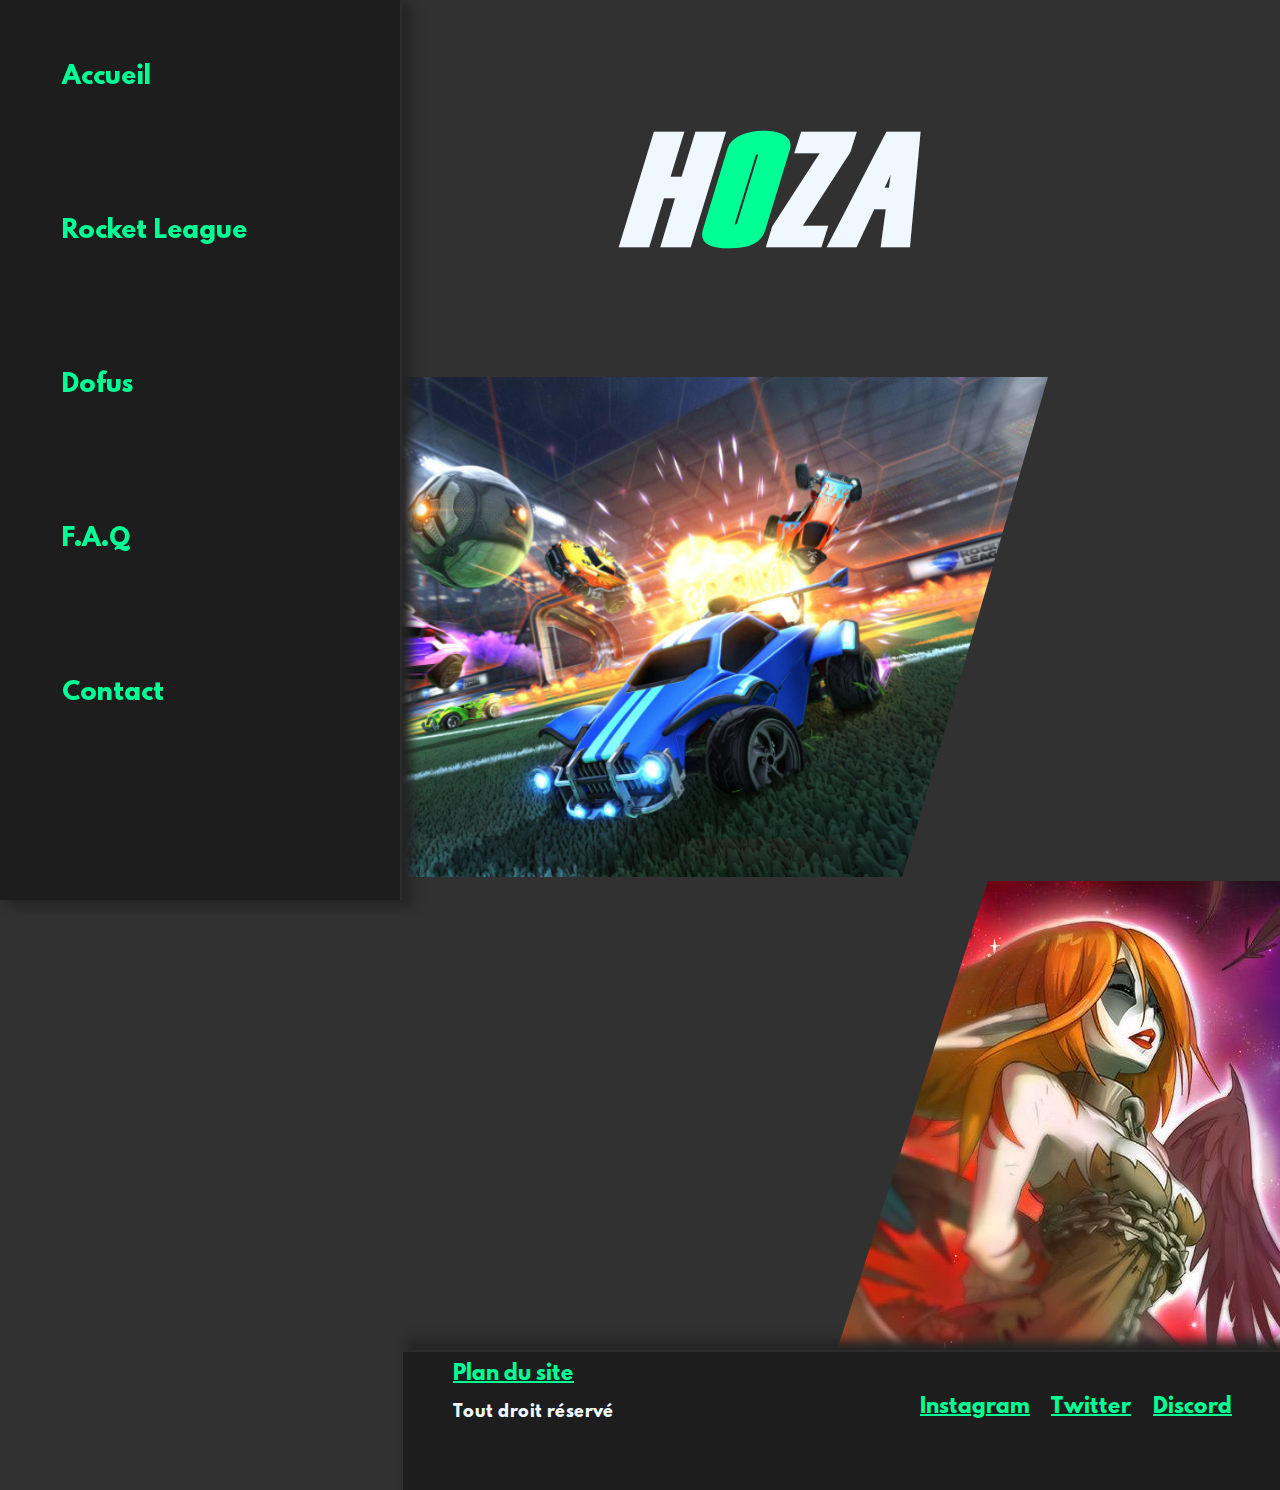
<file: index.html>
<!DOCTYPE html>
<html lang="fr">
<head>

    <link rel="stylesheet" href="site.css">
    <meta charset="UTF-8">
    <meta http-equiv="X-UA-Compatible" content="IE=edge">
    <meta name="viewport" content="width=device-width, initial-scale=1.0">
    <title>Accueil</title>
</head>

<body>

    <div class="grille">
        <div class="gauche">

            <ul>
                <li><a href="index.html"  class="menu" id="accueil">Accueil</a></li>
                <li><a href="rl.html"  class="menu" id="rl">Rocket League</a></li>
                <li><a href="dofus.html"  class="menu" id="dofus">Dofus </a></li>
                <li><a href="faq.html"  class="menu" id="faq">F.A.Q</a></li>
                <li><a href="contact.html"  class="menu" id="contact">Contact </a></li>



                <script src="https://cdn.lordicon.com/xdjxvujz.js"></script>
                <lord-icon class="jshome"
                    src="https://cdn.lordicon.com/igpbsrza.json"
                    trigger="loop"
                    delay="1000"
                    colors="primary:#f0f8ff"
                    style="width:30px;height:30px">
                </lord-icon>






                <script src="https://cdn.lordicon.com/xdjxvujz.js"></script>
                <lord-icon class="jsgame"
                    src="https://cdn.lordicon.com/ktxpktdd.json"
                    trigger="loop"
                    delay="1000"
                    colors="primary:#f0f8ff,secondary:#00ff95"
                    style="width:40px;height:40px">
                </lord-icon>





                <script src="https://cdn.lordicon.com/xdjxvujz.js"></script>
                <lord-icon class="jsgame2"
                    src="https://cdn.lordicon.com/ktxpktdd.json"
                    trigger="loop"
                    delay="1000"
                    colors="primary:#f0f8ff,secondary:#00ff95"
                    style="width:40px;height:40px">
                </lord-icon>




                <script src="https://cdn.lordicon.com/xdjxvujz.js"></script>
                <lord-icon class="jsint"
                    src="https://cdn.lordicon.com/njjuilvq.json"
                    trigger="loop"
                    delay="1000"
                    colors="primary:#f0f8ff"
                    style="width:30px;height:30px">
                </lord-icon>





                <script src="https://cdn.lordicon.com/xdjxvujz.js"></script>
                <lord-icon class="jscall"
                    src="https://cdn.lordicon.com/cnyeuzxc.json"
                    trigger="loop"
                    delay="1000"
                    colors="primary:#f0f8ff"
                    style="width:30px;height:30px">
                </lord-icon>













            </ul>


        </div>

        <div class="mid">
            <h1 class="hoza">H<span id="o">o</span>za</h1>
            
            <div>
                <a href="https://www.rocketleague.com/fr/" target="_blank">
                    <img  src="./media/rl.PNG" alt="Rocket League" class="rlimg">
                </a>
            </div>

            <div>
                <a href="https://www.dofus.com/fr/mmorpg/communaute/annuaires/pages-persos/457414900212-hizaka" target="_blank">
                    <img src="./media/dofus.jpg" alt="Dofus" class="dofimg">
                </a>



            </div>


        </div>

    </div>



    <footer>
        <a  class= "plan_text" href="plan.html">Plan du site</a>
        <p class="droits">Tout droit réservé</p>
        <p class="date">Juin 2022</p>
        <a  class= "discord" href="https://discord.com">Discord</a>
        <a  class= "twitter" href="https://twitter.com">Twitter</a>
        <a  class= "instagram" href="https://www.instagram.com">Instagram</a>
        
        
    </footer>

    
</body>
</html>
</file>
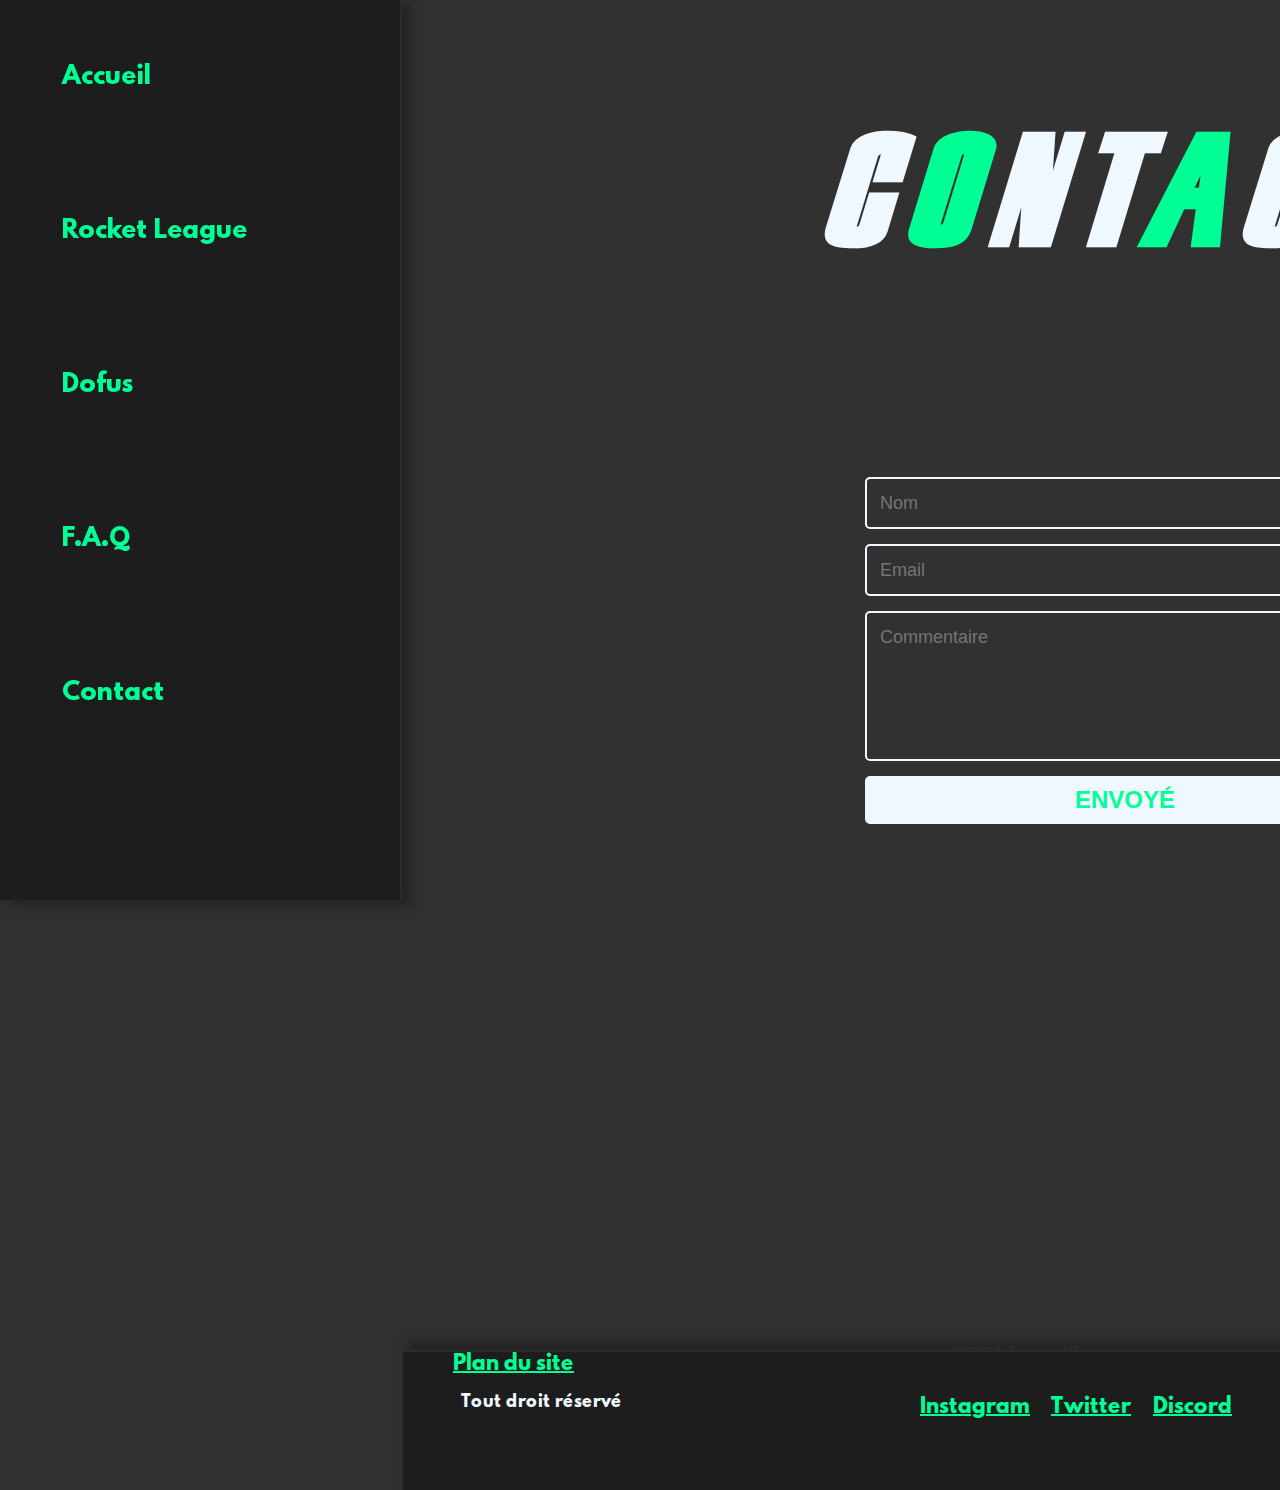
<file: contact.html>
<!DOCTYPE html>
<html lang="fr">
<head>

    <link rel="stylesheet" href="contact.css">
    <meta charset="UTF-8">
    <meta http-equiv="X-UA-Compatible" content="IE=edge">
    <meta name="viewport" content="width=device-width, initial-scale=1.0">
    <title>Contact</title>
</head>

<body>

    <div class="grille">
        <div class="gauche">

            <ul>
                <li><a href="index.html"  class="menu" id="accueil">Accueil</a></li>
                <li><a href="rl.html"  class="menu" id="rl">Rocket League</a></li>
                <li><a href="dofus.html"  class="menu" id="dofus">Dofus </a></li>
                <li><a href="faq.html"  class="menu" id="faq">F.A.Q</a></li>
                <li><a href="contact.html"  class="menu" id="contact">Contact </a></li>



                <script src="https://cdn.lordicon.com/xdjxvujz.js"></script>
                <lord-icon class="jshome"
                    src="https://cdn.lordicon.com/igpbsrza.json"
                    trigger="loop"
                    delay="1000"
                    colors="primary:#f0f8ff"
                    style="width:30px;height:30px">
                </lord-icon>






                <script src="https://cdn.lordicon.com/xdjxvujz.js"></script>
                <lord-icon class="jsgame"
                    src="https://cdn.lordicon.com/ktxpktdd.json"
                    trigger="loop"
                    delay="1000"
                    colors="primary:#f0f8ff,secondary:#00ff95"
                    style="width:40px;height:40px">
                </lord-icon>





                <script src="https://cdn.lordicon.com/xdjxvujz.js"></script>
                <lord-icon class="jsgame2"
                    src="https://cdn.lordicon.com/ktxpktdd.json"
                    trigger="loop"
                    delay="1000"
                    colors="primary:#f0f8ff,secondary:#00ff95"
                    style="width:40px;height:40px">
                </lord-icon>




                <script src="https://cdn.lordicon.com/xdjxvujz.js"></script>
                <lord-icon class="jsint"
                    src="https://cdn.lordicon.com/njjuilvq.json"
                    trigger="loop"
                    delay="1000"
                    colors="primary:#f0f8ff"
                    style="width:30px;height:30px">
                </lord-icon>





                <script src="https://cdn.lordicon.com/xdjxvujz.js"></script>
                <lord-icon class="jscall"
                    src="https://cdn.lordicon.com/cnyeuzxc.json"
                    trigger="loop"
                    delay="1000"
                    colors="primary:#f0f8ff"
                    style="width:30px;height:30px">
                </lord-icon>













            </ul>


        </div>

        <div class="midrl">

            <h1>C<span>O</span>NT<span>A</span>CT</h1>

            <form>      
                <input name="name" type="text" class="feedback-input" placeholder="Nom" />   
                <input name="email" type="text" class="feedback-input" placeholder="Email" />
                <textarea name="text" class="feedback-input" placeholder="Commentaire"></textarea>
                <input type="submit" value="ENVOYÉ"/>
              </form>
              <div class="map">
                <iframe src="https://www.google.com/maps/embed?pb=!1m18!1m12!1m3!1d18565.199624412864!2d11.175509900678554!3d54.433813345688826!2m3!1f0!2f0!3f0!3m2!1i1024!2i768!4f13.1!3m3!1m2!1s0x47ad7b4819b06e09%3A0xa248966482b2910!2sBurg%20auf%20Fehmarn%2C%2023769%20Fehmarn%2C%20Allemagne!5e0!3m2!1sfr!2sca!4v1653917946104!5m2!1sfr!2sca" width="650" height="350" style="border:0;"
               allowfullscreen="" loading="lazy" referrerpolicy="no-referrer-when-downgrade"></iframe>
                <p class="rue">23769 Fehmarn, Allemagne</p>
            </div>
        </div>

    </div>

    <footer>
        <a  class= "plan_text" href="plan.html">Plan du site</a>
        <p class="droits">Tout droit réservé</p>
        <p class="date">Juin 2022</p>
        <a  class= "discord" href="https://discord.com">Discord</a>
        <a  class= "twitter" href="https://twitter.com">Twitter</a>
        <a  class= "instagram" href="https://www.instagram.com">Instagram</a>
        
        
    </footer>


</body>
</html>
</file>
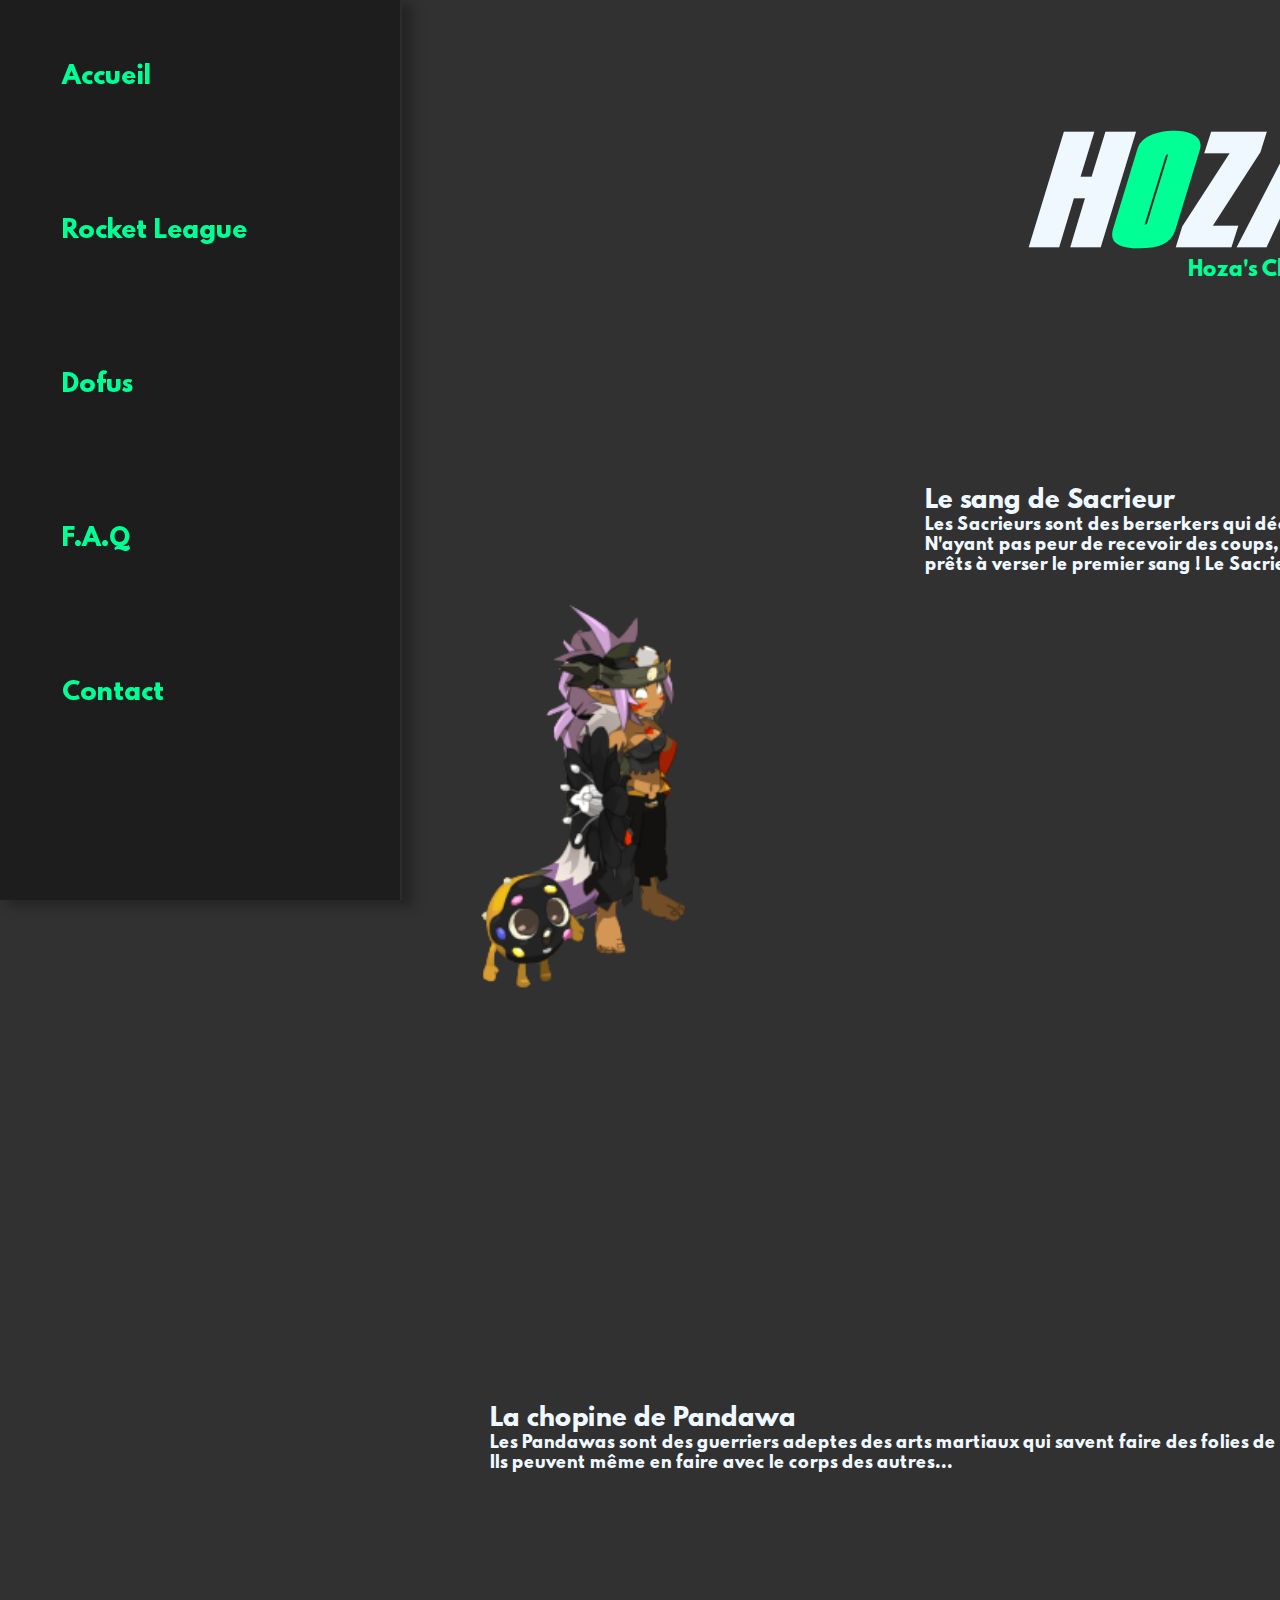
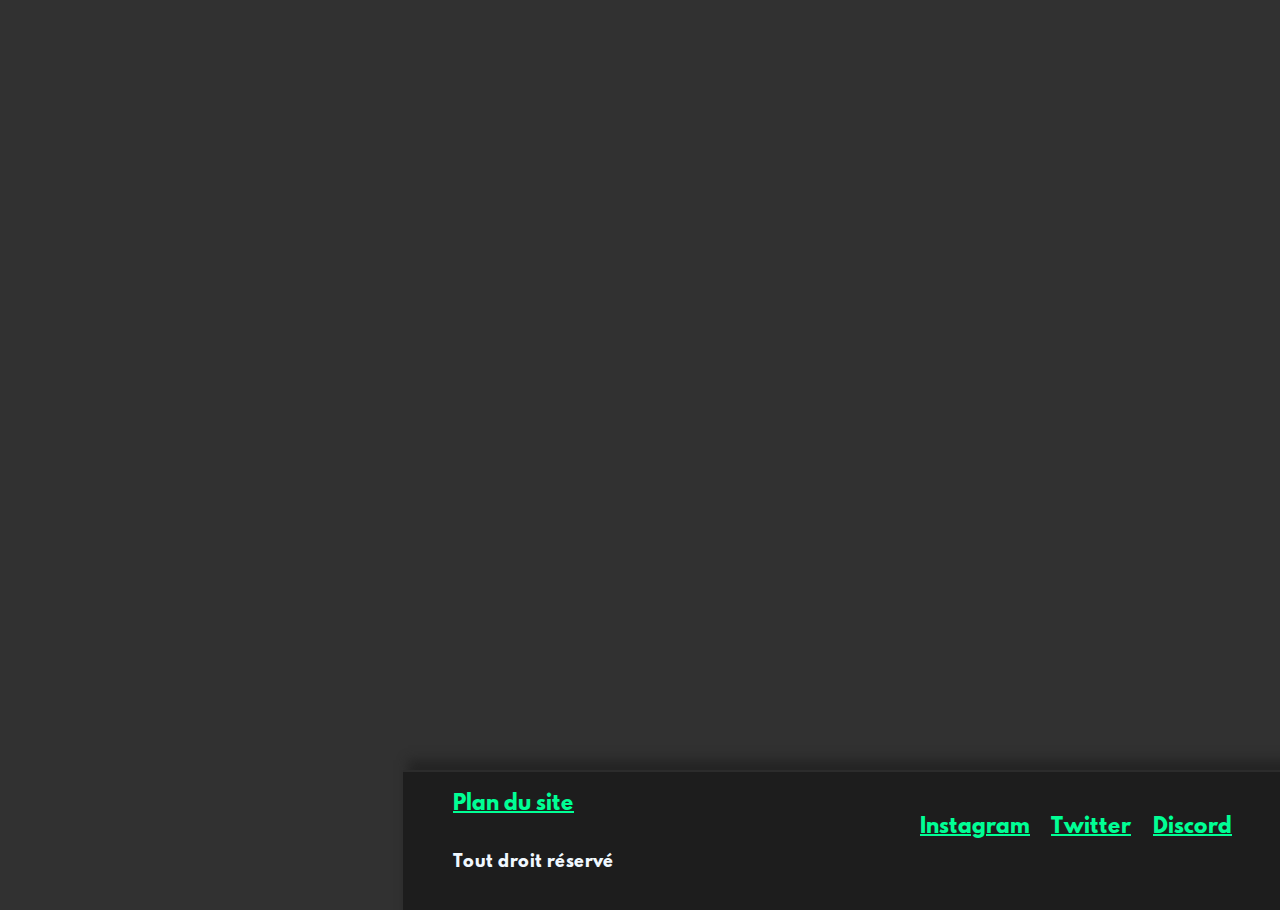
<file: dofus.html>
<!DOCTYPE html>
<html lang="fr">
<head>

    <link rel="stylesheet" href="dof.css">
    <meta charset="UTF-8">
    <meta http-equiv="X-UA-Compatible" content="IE=edge">
    <meta name="viewport" content="width=device-width, initial-scale=1.0">
    <title>Dofus</title>
</head>

<body>

    <div class="grille">
        <div class="gauche">

            <ul>
                <li><a href="index.html"  class="menu" id="accueil">Accueil</a></li>
                <li><a href="rl.html"  class="menu" id="rl">Rocket League</a></li>
                <li><a href="dofus.html"  class="menu" id="dofus">Dofus </a></li>
                <li><a href="faq.html"  class="menu" id="faq">F.A.Q</a></li>
                <li><a href="contact.html"  class="menu" id="contact">Contact </a></li>



                <script src="https://cdn.lordicon.com/xdjxvujz.js"></script>
                <lord-icon class="jshome"
                    src="https://cdn.lordicon.com/igpbsrza.json"
                    trigger="loop"
                    delay="1000"
                    colors="primary:#f0f8ff"
                    style="width:30px;height:30px">
                </lord-icon>






                <script src="https://cdn.lordicon.com/xdjxvujz.js"></script>
                <lord-icon class="jsgame"
                    src="https://cdn.lordicon.com/ktxpktdd.json"
                    trigger="loop"
                    delay="1000"
                    colors="primary:#f0f8ff,secondary:#00ff95"
                    style="width:40px;height:40px">
                </lord-icon>





                <script src="https://cdn.lordicon.com/xdjxvujz.js"></script>
                <lord-icon class="jsgame2"
                    src="https://cdn.lordicon.com/ktxpktdd.json"
                    trigger="loop"
                    delay="1000"
                    colors="primary:#f0f8ff,secondary:#00ff95"
                    style="width:40px;height:40px">
                </lord-icon>




                <script src="https://cdn.lordicon.com/xdjxvujz.js"></script>
                <lord-icon class="jsint"
                    src="https://cdn.lordicon.com/njjuilvq.json"
                    trigger="loop"
                    delay="1000"
                    colors="primary:#f0f8ff"
                    style="width:30px;height:30px">
                </lord-icon>





                <script src="https://cdn.lordicon.com/xdjxvujz.js"></script>
                <lord-icon class="jscall"
                    src="https://cdn.lordicon.com/cnyeuzxc.json"
                    trigger="loop"
                    delay="1000"
                    colors="primary:#f0f8ff"
                    style="width:30px;height:30px">
                </lord-icon>













            </ul>


        </div>

        <div class="midrl">
            <div><h1 class="hoza_dofus">H<span id="o">o</span>za</h1>
            <p class="st_hoza">Hoza's Classes</p></div>


            <div class="block_sacri">
                <img class="sacri" src="./media/sacri.png" alt="Sacrieur Dofus">
                <h2 class="titre_sacri">Le sang de Sacrieur</h2>
                <pre class="para_sacri">
Les Sacrieurs sont des berserkers qui décuplent leurs forces dès qu'ils sont frappés ! 
N'ayant pas peur de recevoir des coups, ni de s'exposer aux blessures, ils seront souvent en première ligne,
prêts à verser le premier sang ! Le Sacrieur est vraiment le compagnon idéal pour vos longues soirées guerrières...</pre>
<iframe class="vod_sacri" width="800" height="500" src="https://www.youtube.com/embed/D4MS1VNDyz4" title="YouTube video player" frameborder="0" 
allow="accelerometer; autoplay; clipboard-write; encrypted-media; gyroscope; picture-in-picture" allowfullscreen></iframe>
            </div>




            <div class="block_panda">
                <img class="panda" src="./media/Panda.png" alt="Pandawa Dofus">
                <h2 clas="titre_panda" id="titrepanda">La chopine de Pandawa</h2>
                <pre class="para_panda">
Les Pandawas sont des guerriers adeptes des arts martiaux qui savent faire des folies de leur corps ! 
Ils peuvent même en faire avec le corps des autres...</pre>
<iframe class="vod_panda" width="800" height="500" src="https://www.youtube.com/embed/hhVoMRdF3qg" title="YouTube video player" frameborder="0" 
allow="accelerometer; autoplay; clipboard-write; encrypted-media; gyroscope; picture-in-picture" allowfullscreen></iframe>
            </div>


        </div>

    </div>







    <footer>
        <a  class= "plan_text" href="plan.html">Plan du site</a>
        <p class="droits">Tout droit réservé</p>
        <p class="date">Juin 2022</p>
        <a  class= "discord" href="https://discord.com">Discord</a>
        <a  class= "twitter" href="https://twitter.com">Twitter</a>
        <a  class= "instagram" href="https://www.instagram.com">Instagram</a>
        
        
    </footer>


</body>
</html>
</file>
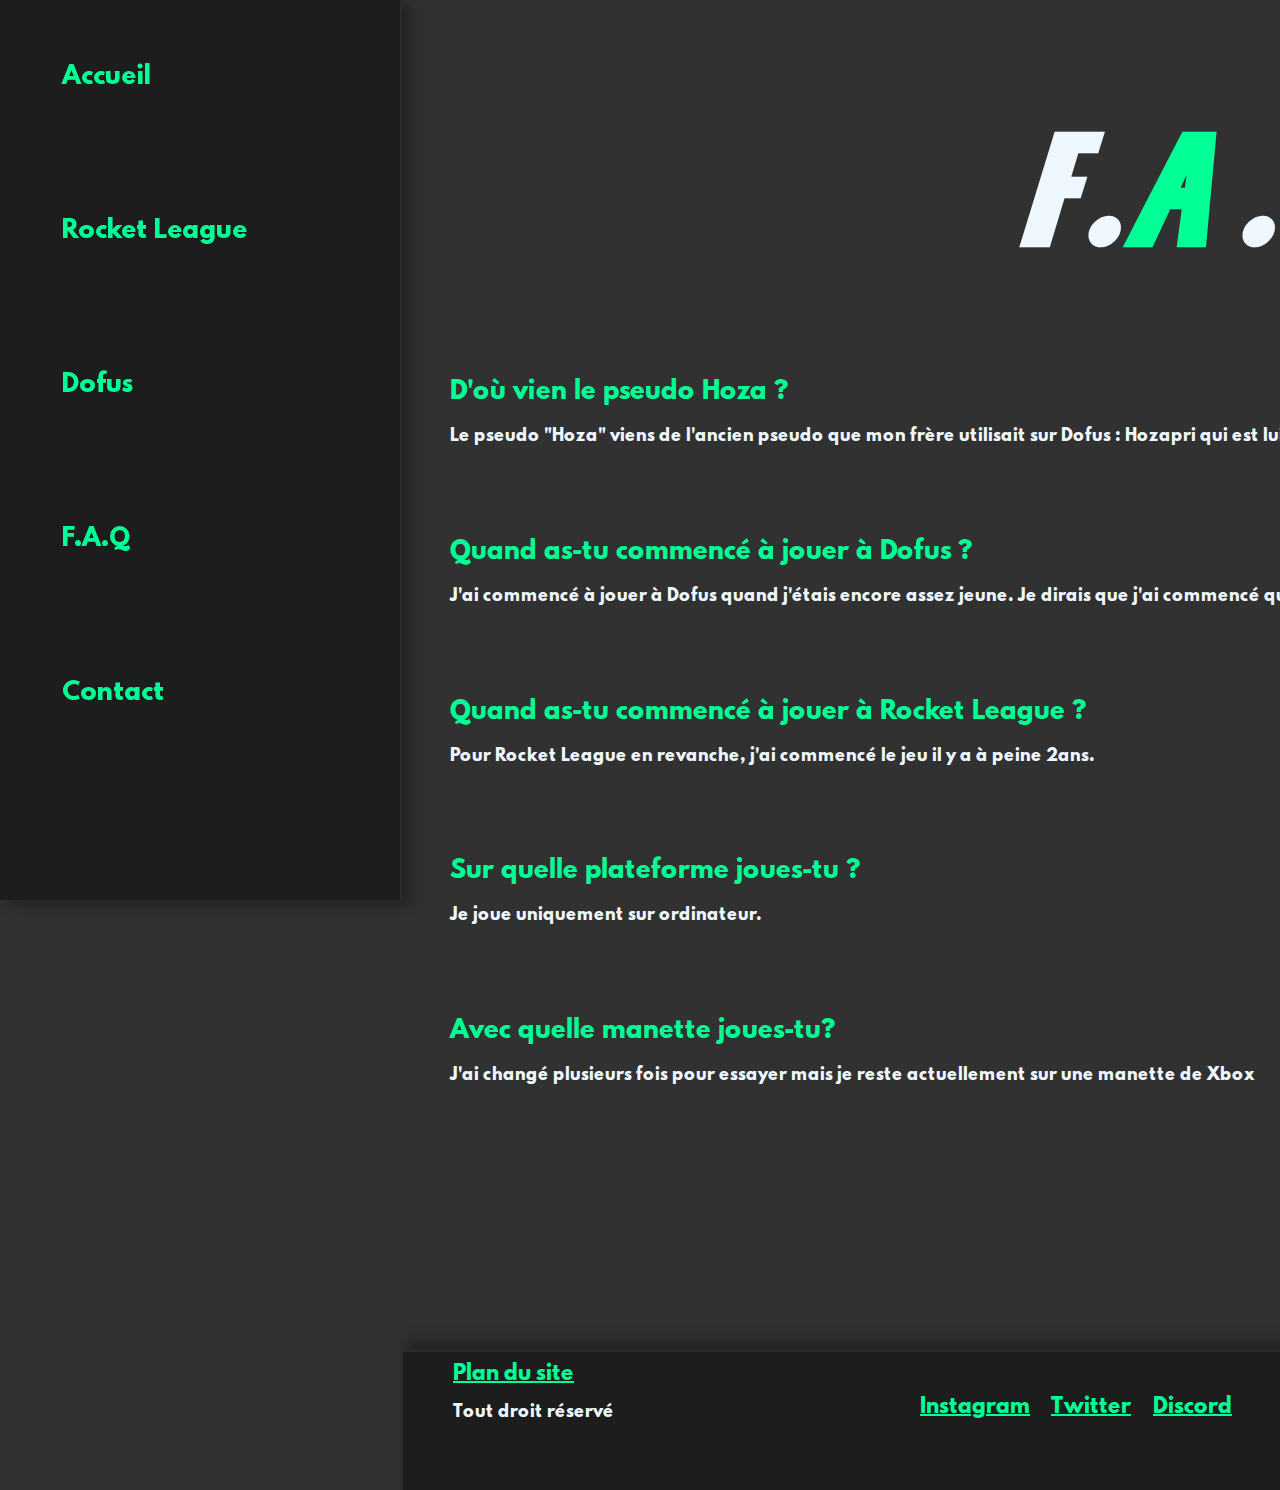
<file: faq.html>
<!DOCTYPE html>
<html lang="fr">
<head>

    <link rel="stylesheet" href="faq.css">
    <meta charset="UTF-8">
    <meta http-equiv="X-UA-Compatible" content="IE=edge">
    <meta name="viewport" content="width=device-width, initial-scale=1.0">
    <title>F.A.Q</title>
</head>

<body>

    <div class="grille">
        <div class="gauche">

            <ul>
                <li><a href="index.html"  class="menu" id="accueil">Accueil</a></li>
                <li><a href="rl.html"  class="menu" id="rl">Rocket League</a></li>
                <li><a href="dofus.html"  class="menu" id="dofus">Dofus </a></li>
                <li><a href="faq.html"  class="menu" id="faq">F.A.Q</a></li>
                <li><a href="contact.html"  class="menu" id="contact">Contact </a></li>



                <script src="https://cdn.lordicon.com/xdjxvujz.js"></script>
                <lord-icon class="jshome"
                    src="https://cdn.lordicon.com/igpbsrza.json"
                    trigger="loop"
                    delay="1000"
                    colors="primary:#f0f8ff"
                    style="width:30px;height:30px">
                </lord-icon>






                <script src="https://cdn.lordicon.com/xdjxvujz.js"></script>
                <lord-icon class="jsgame"
                    src="https://cdn.lordicon.com/ktxpktdd.json"
                    trigger="loop"
                    delay="1000"
                    colors="primary:#f0f8ff,secondary:#00ff95"
                    style="width:40px;height:40px">
                </lord-icon>





                <script src="https://cdn.lordicon.com/xdjxvujz.js"></script>
                <lord-icon class="jsgame2"
                    src="https://cdn.lordicon.com/ktxpktdd.json"
                    trigger="loop"
                    delay="1000"
                    colors="primary:#f0f8ff,secondary:#00ff95"
                    style="width:40px;height:40px">
                </lord-icon>




                <script src="https://cdn.lordicon.com/xdjxvujz.js"></script>
                <lord-icon class="jsint"
                    src="https://cdn.lordicon.com/njjuilvq.json"
                    trigger="loop"
                    delay="1000"
                    colors="primary:#f0f8ff"
                    style="width:30px;height:30px">
                </lord-icon>





                <script src="https://cdn.lordicon.com/xdjxvujz.js"></script>
                <lord-icon class="jscall"
                    src="https://cdn.lordicon.com/cnyeuzxc.json"
                    trigger="loop"
                    delay="1000"
                    colors="primary:#f0f8ff"
                    style="width:30px;height:30px">
                </lord-icon>













            </ul>


        </div>

        <div class="midrl">
            <h1 class="titre_faq">F.<span>A</span>.Q</h1>
            <h2 class="q1">D'où vien le pseudo Hoza ?</h2>
            <pre class="rep1">Le pseudo "Hoza" viens de l'ancien pseudo que mon frère utilisait sur Dofus : Hozapri qui est lui un pseudo qu'il a trouvé au hasard.</pre>
            <br>
            <br>
            <br>
            <h2 class="q2">Quand as-tu commencé à jouer à Dofus ?</h2>
            <pre class="rep2">J'ai commencé à jouer à Dofus quand j'étais encore assez jeune. Je dirais que j'ai commencé quand j'avais 9 ans environ.</pre>
            <br>
            <br>
            <br>
            <h2 class="q3">Quand as-tu commencé à jouer à Rocket League ?</h2>
            <pre class="rep3">Pour Rocket League en revanche, j'ai commencé le jeu il y a à peine 2ans.</pre>
            <br>
            <br>
            <br>
            <h2 class="q4">Sur quelle plateforme joues-tu ?</h2>
            <pre class="rep4">Je joue uniquement sur ordinateur.</pre>
            <br>
            <br>
            <br>
            <h2 class="q4">Avec quelle manette joues-tu?</h2>
            <pre class="rep4">J'ai changé plusieurs fois pour essayer mais je reste actuellement sur une manette de Xbox</pre>
        </div>

    </div>







    <footer>
        <a  class= "plan_text" href="plan.html">Plan du site</a>
        <p class="droits">Tout droit réservé</p>
        <p class="date">Juin 2022</p>
        <a  class= "discord" href="https://discord.com">Discord</a>
        <a  class= "twitter" href="https://twitter.com">Twitter</a>
        <a  class= "instagram" href="https://www.instagram.com">Instagram</a>
        
        
    </footer>


</body>
</html>
</file>
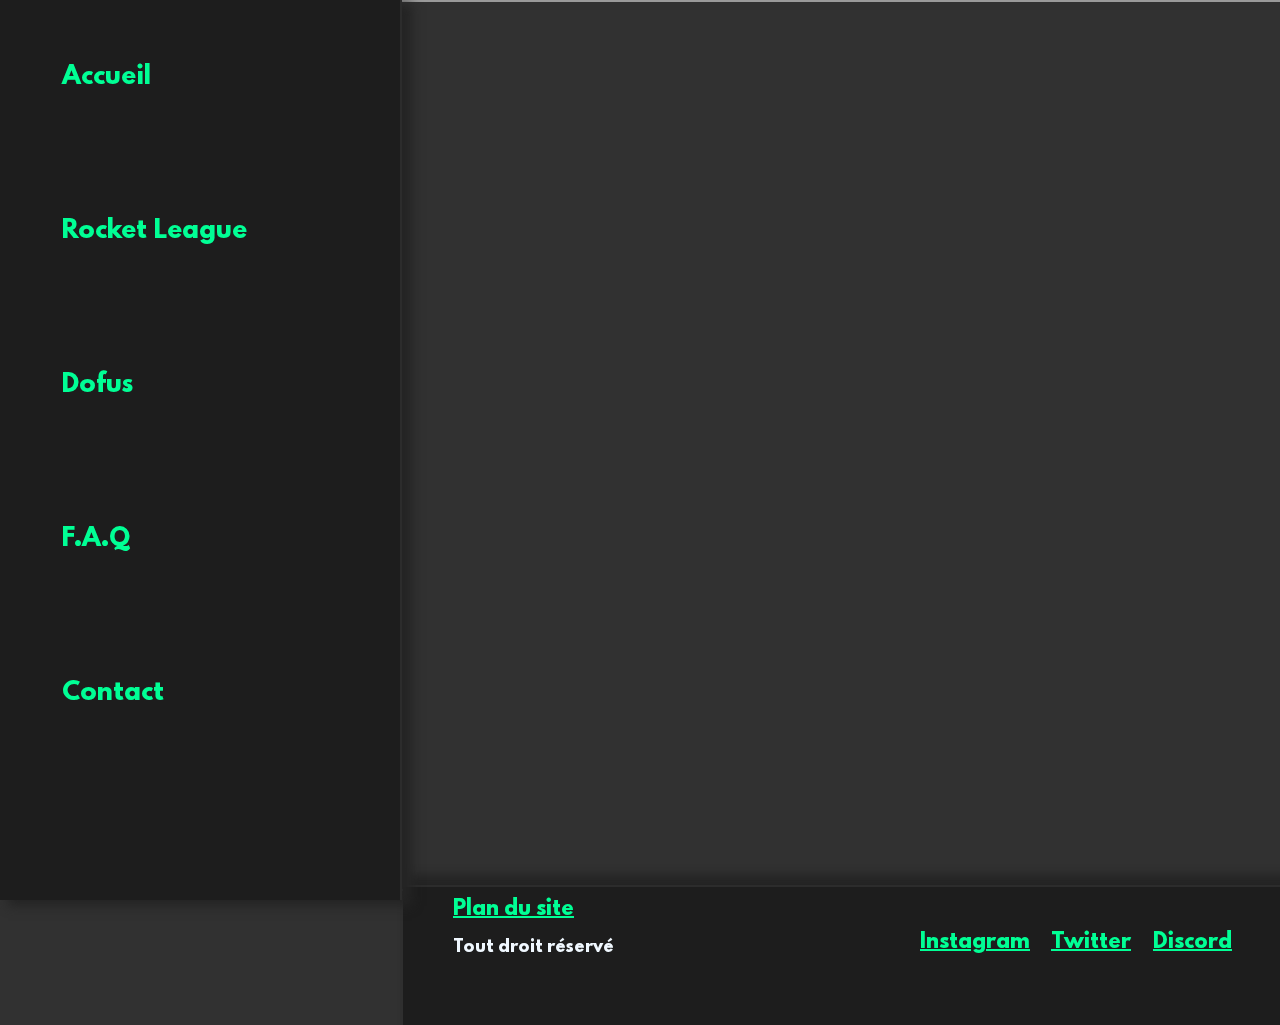
<file: rl.html>
<!DOCTYPE html>
<html lang="fr">
<head>

    <link rel="stylesheet" href="rl.css">
    <meta charset="UTF-8">
    <meta http-equiv="X-UA-Compatible" content="IE=edge">
    <meta name="viewport" content="width=device-width, initial-scale=1.0">
    <title>Rocket League</title>
</head>

<body>

    <div class="grille">
        <div class="gauche">

            <ul>
                <li><a href="index.html"  class="menu" id="accueil">Accueil</a></li>
                <li><a href="rl.html"  class="menu" id="rl">Rocket League</a></li>
                <li><a href="dofus.html"  class="menu" id="dofus">Dofus </a></li>
                <li><a href="faq.html"  class="menu" id="faq">F.A.Q</a></li>
                <li><a href="contact.html"  class="menu" id="contact">Contact </a></li>



                <script src="https://cdn.lordicon.com/xdjxvujz.js"></script>
                <lord-icon class="jshome"
                    src="https://cdn.lordicon.com/igpbsrza.json"
                    trigger="loop"
                    delay="1000"
                    colors="primary:#f0f8ff"
                    style="width:30px;height:30px">
                </lord-icon>






                <script src="https://cdn.lordicon.com/xdjxvujz.js"></script>
                <lord-icon class="jsgame"
                    src="https://cdn.lordicon.com/ktxpktdd.json"
                    trigger="loop"
                    delay="1000"
                    colors="primary:#f0f8ff,secondary:#00ff95"
                    style="width:40px;height:40px">
                </lord-icon>





                <script src="https://cdn.lordicon.com/xdjxvujz.js"></script>
                <lord-icon class="jsgame2"
                    src="https://cdn.lordicon.com/ktxpktdd.json"
                    trigger="loop"
                    delay="1000"
                    colors="primary:#f0f8ff,secondary:#00ff95"
                    style="width:40px;height:40px">
                </lord-icon>




                <script src="https://cdn.lordicon.com/xdjxvujz.js"></script>
                <lord-icon class="jsint"
                    src="https://cdn.lordicon.com/njjuilvq.json"
                    trigger="loop"
                    delay="1000"
                    colors="primary:#f0f8ff"
                    style="width:30px;height:30px">
                </lord-icon>





                <script src="https://cdn.lordicon.com/xdjxvujz.js"></script>
                <lord-icon class="jscall"
                    src="https://cdn.lordicon.com/cnyeuzxc.json"
                    trigger="loop"
                    delay="1000"
                    colors="primary:#f0f8ff"
                    style="width:30px;height:30px">
                </lord-icon>













            </ul>


        </div>

        <div class="midrl">
            <iframe src="https://rocketleague.tracker.network/rocket-league/profile/steam/76561198055145904/overview" class="rltracker"></iframe>



        </div>

    </div>







    <footer>
        <a  class= "plan_text" href="plan.html">Plan du site</a>
        <p class="droits">Tout droit réservé</p>
        <p class="date">Juin 2022</p>
        <a  class= "discord" href="https://discord.com">Discord</a>
        <a  class= "twitter" href="https://twitter.com">Twitter</a>
        <a  class= "instagram" href="https://www.instagram.com">Instagram</a>
        
        
    </footer>


</body>
</html>
</file>
<file: site.css>
@font-face {
    font-family:'test';
    src: url('leaguespartan-bold.ttf') format('truetype'),
         url('LeagueSpartan-Bold.otf') format('otf');

         
}

@font-face {
    font-family:'hz';
    src: url('LUNCN___.TTF') format('truetype'),
    url('LeagueSpartan-Bold.otf') format('otf');
}


html{
    overflow-x:hidden;

}

.grille {
    display: grid;
    grid-template-columns: 1.4fr repeat(5, 1fr);
    grid-template-rows: repeat(5, -1fr);
    grid-column-gap: 0px;
    grid-row-gap: 0px;
    }
 
.gauche {
     grid-area: 1 / 1 / 6 / 2;
     border-right: 2px solid rgb(44, 44, 44);
     height: 100%;
     width: 400px ;
     box-shadow: 9px 5px 10px 1px rgb(36, 36, 36);
    margin: 0;
    padding: 0;  
    position: fixed;
    background-color: rgb(29, 29, 29);
    z-index: 1;
    }


.mid { grid-area: 1 / 2 / 2 / 7; 
    width: auto;
    height: auto;
    
}




body{
    background-color: #313131;
    margin: auto;
    padding: auto;
    height: 1000px;
    
}
        


.gauche a {
    font-family:'test';
    text-align: center;
    font-size: 24px;
    color: #00ff95;
    text-decoration:none;
    border: solid 3px rgba(235, 235, 235, 0);
    border-bottom-right-radius: 20px;
    border-top-right-radius: 15px;
    border-top-left-radius: 15px;
    height: 30px;
    width: 200px;
    display: block;
    display: flex;
    padding: 5px;
    justify-content: start;
    
    

}






ul{
    text-align: left;
    list-style:none;
    margin: 0;
    padding: 0;
    
}





.jshome{
    position: relative;
    left: 160px;
    top: -718px;

}



.jsgame{
    position: relative;
    left: 105px;
    top: -410px;
}


.jsgame2{
    position: relative;
    left: 173px;
    top: -565px;
}


.jsint{
    position: relative;
    left: 21px;
    top: -254px;
}

.jscall{
    position: relative;
    left: 12px;
    top: -100px;
}









#accueil:hover{
    border-color: aliceblue;
    transition-duration: 1s;
    width:128px
}


#rl:hover{
    border-color: aliceblue;
    transition-duration: 0.7s;
    width:226px
}


#dofus:hover{
    border-color: aliceblue;
    transition-duration: 1s;
    width:115px
}


#faq:hover{
    border-color: aliceblue;
    transition-duration: 1s;
    width:115px
}

#contact:hover{
    border-color: aliceblue;
    transition-duration: 1s;
    width:138px
}

.menu:hover{
    border-color: aliceblue;
    transition-duration: 1s;
}


li{
    padding: 54px;
}
























.hoza{
    
    text-align: center;
    color: aliceblue;
    font-family:'hz';
    font-size: 150px;
    position: relative;
    height: -10560px;
    
    
}

#o{
    color: rgb(0, 255, 149);
}

.text_hoza{
    color:aliceblue
}



.rlimg{
    display: flex;
    width: 810px;
   height: 500px;
    position: relative;
    left: -42px;
    object-fit: cover;
    display: inline;
   clip-path: polygon(0% 0, 0 100%, 82% 100%, 100% 0);
    
    
    
}



.dofimg{
    position: relative;
    left: 537px;
    clip-path: polygon(18% 0, 0 100%, 100% 100%,100% 0);
}


.rlimg:hover{
    filter:brightness(1.1);
    transition-duration: 0.2s;
}


.dofimg:hover{
    filter:brightness(1.1);
    transition-duration: 0.2s;
}









.rltracker{
    padding: 0px;
    margin: 0px;
    position: relative;
    left: 620px;
    width: 250%;
    height: 887px;
    overflow-y:hidden;

}










.plan_text{
    font-family:'test';
    font-size: 20px;
    text-decoration: underline;
    color: #00ff95;
    position: relative;
    left: 50px;
    top: 10px;
}

.droits{
    font-family:'test';
    color: aliceblue;
    left: 50px;
    top: 10px;
}

.date{
    font-family:'test';
    color: aliceblue;
    position: relative;
    top: -37px;
    left: 1390px;
}


.discord{
    font-family:'test';
    font-size: 20px;
    text-decoration: underline;
    color: #00ff95;
    position: relative;
    left: 750px;
    top: -70px;
}

.instagram{
    font-family:'test';
    font-size: 20px;
    text-decoration: underline;
    color: #00ff95;
    position: relative;
    left: 350px;
    top: -70px;
}



.twitter{
    font-family:'test';
    font-size: 20px;
    text-decoration: underline;
    color: #00ff95;
    position: relative;
    left: 565px;
    top: -70px;
}


footer{
    background-color: rgb(29, 29, 29);
    border-top: 2px solid rgb(44, 44, 44);
    box-shadow: 15px 0px 10px 10px rgb(36, 36, 36);
    color: aliceblue;
    width: 100%;
    position: absolute;
    left: 403px;
    
    top: 150vh;
    

}
footer>a,p{
    position: relative;
    left: 150px;
}
</file>
<file: contact.css>
@font-face {
    font-family:'test';
    src: url('leaguespartan-bold.ttf') format('truetype'),
         url('LeagueSpartan-Bold.otf') format('otf');

         
}

@font-face {
    font-family:'hz';
    src: url('LUNCN___.TTF') format('truetype'),
    url('LeagueSpartan-Bold.otf') format('otf');
}


html{
    overflow-x:hidden;
    

}

.grille {
    display: grid;
    grid-template-columns: 1.4fr repeat(5, 1fr);
    grid-template-rows: repeat(5, -1fr);
    grid-column-gap: 0px;
    grid-row-gap: 0px;
    }
 
.gauche {
     grid-area: 1 / 1 / 6 / 2;
     border-right: 2px solid rgb(44, 44, 44);
     height: 100%;
     width: 400px ;
     box-shadow: 9px 5px 10px 1px rgb(36, 36, 36);
    margin: 0;
    padding: 0;  
    position: fixed;
    background-color: rgb(29, 29, 29);
    z-index: 1;
    }


.mid { grid-area: 1 / 2 / 2 / 7; 
    width: auto;
    height: auto;
    
}




body{
    background-color: #313131;
    margin: auto;
    padding: auto;
    height: 1000px;
    
}
        


.gauche a {
    font-family:'test';
    text-align: center;
    font-size: 24px;
    color: #00ff95;
    text-decoration:none;
    border: solid 3px rgba(235, 235, 235, 0);
    border-bottom-right-radius: 20px;
    border-top-right-radius: 15px;
    border-top-left-radius: 15px;
    height: 30px;
    width: 200px;
    display: block;
    display: flex;
    padding: 5px;
    justify-content: start;
    
    

}






ul{
    text-align: left;
    list-style:none;
    margin: 0;
    padding: 0;
    
}





.jshome{
    position: relative;
    left: 160px;
    top: -718px;

}



.jsgame{
    position: relative;
    left: 105px;
    top: -410px;
}


.jsgame2{
    position: relative;
    left: 173px;
    top: -565px;
}


.jsint{
    position: relative;
    left: 21px;
    top: -254px;
}

.jscall{
    position: relative;
    left: 12px;
    top: -100px;
}









#accueil:hover{
    border-color: aliceblue;
    transition-duration: 1s;
    width:128px
}


#rl:hover{
    border-color: aliceblue;
    transition-duration: 0.7s;
    width:226px
}


#dofus:hover{
    border-color: aliceblue;
    transition-duration: 1s;
    width:115px
}


#faq:hover{
    border-color: aliceblue;
    transition-duration: 1s;
    width:115px
}

#contact:hover{
    border-color: aliceblue;
    transition-duration: 1s;
    width:138px
}

.menu:hover{
    border-color: aliceblue;
    transition-duration: 1s;
}


li{
    padding: 54px;
}






h1{
    position: relative;
    left: 800px;
    color: aliceblue;
    text-align: center;
    font-family:'hz';
    font-size: 150px;
    position: relative;
    letter-spacing: 15px;
}












.titre_faq{
    position: relative;
    left: 630px;
    color: aliceblue;
    text-align: center;
    font-family:'hz';
    font-size: 150px;
    position: relative;
    letter-spacing: 15px;

}

span{
    color: #00ff95;
}



@import url(https://fonts.googleapis.com/css?family=Montserrat:400,700);

body { background:#313131; }
form {
    position: relative;
    left: 800px;
    top: 100px;
     max-width:520px;
     margin:50px auto; }

.feedback-input {
  color:white;
  font-family: Helvetica, Arial, sans-serif;
  font-weight:500;
  font-size: 18px;
  border-radius: 5px;
  line-height: 22px;
  background-color: transparent;
  border:2px solid aliceblue;
  transition: all 0.3s;
  padding: 13px;
  margin-bottom: 15px;
  width:100%;
  box-sizing: border-box;
  outline:0;
}

.feedback-input:focus { border:2px solid #00ff95; }

textarea {
  height: 150px;
  line-height: 150%;
  resize:vertical;
}

[type="submit"] {
  font-family: 'Montserrat', Arial, Helvetica, sans-serif;
  width: 100%;
  background:aliceblue;
  border-radius:5px;
  border:0;
  cursor:pointer;
  color:#00ff95;
  font-size:24px;
  padding-top:10px;
  padding-bottom:10px;
  transition: all 0.3s;
  margin-top:-4px;
  font-weight:700;
}
[type="submit"]:hover { background: #00ff95;
color: aliceblue; }



.map{
    position: relative;
    left: 800px;
    top: 200px;
}







.plan_text{
    font-family:'test';
    font-size: 20px;
    text-decoration: underline;
    color: #00ff95;
    position: relative;
    left: 50px;
}

.droits{
    font-family:'test';
    color: aliceblue;
    left: 58px;
}

.date{
    font-family:'test';
    color: aliceblue;
    position: relative;
    top: -37px;
    left: 1390px;
}


.discord{
    font-family:'test';
    font-size: 20px;
    text-decoration: underline;
    color: #00ff95;
    position: relative;
    left: 750px;
    top: -70px;
}

.instagram{
    font-family:'test';
    font-size: 20px;
    text-decoration: underline;
    color: #00ff95;
    position: relative;
    left: 350px;
    top: -70px;
}



.twitter{
    font-family:'test';
    font-size: 20px;
    text-decoration: underline;
    color: #00ff95;
    position: relative;
    left: 565px;
    top: -70px;
}

.rue{
    color: aliceblue;
}

footer{
    background-color: rgb(29, 29, 29);
    border-top: 2px solid rgb(44, 44, 44);
    box-shadow: 15px 0px 10px 10px rgb(36, 36, 36);
    color: aliceblue;
    width: 100%;
    position: absolute;
    left: 403px;
    
    top: 150vh;
    

}
footer>a,p{
    position: relative;
    left: 150px;
}
</file>
<file: dof.css>
@font-face {
    font-family:'test';
    src: url('leaguespartan-bold.ttf') format('truetype'),
         url('LeagueSpartan-Bold.otf') format('otf');

         
}

@font-face {
    font-family:'hz';
    src: url('LUNCN___.TTF') format('truetype'),
    url('LeagueSpartan-Bold.otf') format('otf');
}


html{
    overflow-x:hidden;
    

}

.grille {
    display: grid;
    grid-template-columns: 1.4fr repeat(5, 1fr);
    grid-template-rows: repeat(5, -1fr);
    grid-column-gap: 0px;
    grid-row-gap: 0px;
    }
 
.gauche {
     grid-area: 1 / 1 / 6 / 2;
     border-right: 2px solid rgb(44, 44, 44);
     height: 100%;
     width: 400px ;
     box-shadow: 9px 5px 10px 1px rgb(36, 36, 36);
    margin: 0;
    padding: 0;  
    position: fixed;
    background-color: rgb(29, 29, 29);
    z-index: 1;
    }


.mid { grid-area: 1 / 2 / 2 / 7; 
    width: auto;
    height: auto;
    
}




body{
    background-color: #313131;
    margin: auto;
    padding: auto;
    height: 1000px;
    
}
        


.gauche a {
    font-family:'test';
    text-align: center;
    font-size: 24px;
    color: #00ff95;
    text-decoration:none;
    border: solid 3px rgba(235, 235, 235, 0);
    border-bottom-right-radius: 20px;
    border-top-right-radius: 15px;
    border-top-left-radius: 15px;
    height: 30px;
    width: 200px;
    display: block;
    display: flex;
    padding: 5px;
    justify-content: start;
    
    

}






ul{
    text-align: left;
    list-style:none;
    margin: 0;
    padding: 0;
    
}





.jshome{
    position: relative;
    left: 160px;
    top: -718px;

}



.jsgame{
    position: relative;
    left: 105px;
    top: -410px;
}


.jsgame2{
    position: relative;
    left: 173px;
    top: -565px;
}


.jsint{
    position: relative;
    left: 21px;
    top: -254px;
}

.jscall{
    position: relative;
    left: 12px;
    top: -100px;
}









#accueil:hover{
    border-color: aliceblue;
    transition-duration: 1s;
    width:128px
}


#rl:hover{
    border-color: aliceblue;
    transition-duration: 0.7s;
    width:226px
}


#dofus:hover{
    border-color: aliceblue;
    transition-duration: 1s;
    width:115px
}


#faq:hover{
    border-color: aliceblue;
    transition-duration: 1s;
    width:115px
}

#contact:hover{
    border-color: aliceblue;
    transition-duration: 1s;
    width:138px
}

.menu:hover{
    border-color: aliceblue;
    transition-duration: 1s;
}


li{
    padding: 54px;
}
























.hoza{
    
    text-align: center;
    color: aliceblue;
    font-family:'hz';
    font-size: 150px;
    position: relative;
    height: -10560px;
    
    
}

#o{
    color: rgb(0, 255, 149);
}

.text_hoza{
    color:aliceblue
}



.rlimg{
    display: flex;
    width: 810px;
   height: 500px;
    position: relative;
    left: -42px;
    object-fit: cover;
    display: inline;
   clip-path: polygon(0% 0, 0 100%, 82% 100%, 100% 0);
    
    
    
}



.dofimg{
    position: relative;
    left: 537px;
    clip-path: polygon(18% 0, 0 100%, 100% 100%,100% 0);
}


.rlimg:hover{
    filter:brightness(1.1);
    transition-duration: 0.2s;
}


.dofimg:hover{
    filter:brightness(1.1);
    transition-duration: 0.2s;
}


.hoza_dofus{
    text-align: center;
    color: aliceblue;
    font-family:'hz';
    font-size: 150px;
    position: relative;
    left: 683px;
    
}

.st_hoza{
    text-align: center;
    color: rgb(0, 255, 149);
    font-family:'test';
    font-size: 20px;
    position: relative;
    left: 756px;
    top: -119px;
}



.block_sacri{
    position: relative;
    top: -100px;
    left: -75px;
}

.vod_sacri{
    position: relative;
    left: 1002px;
    top: -250px;
}

.sacri{
    padding: 0px;
    margin: 0px;
    position: relative;
    height: 450px;
    top: 250px;
    left: 500px;
    

}

h2, pre{
    display: flex;
    align-items:flex-end;
    font-family:'test';
    margin: 0px;
    padding: 0px;
    position: relative;
    left: 1000px;
    top: -290px;
    color: aliceblue;
}





#titrepanda{
    position: relative;
    left:490px;
    top: -520px;
}


.para_panda{
    position: relative;
    left: 490px;
    top: -520px;
}


.vod_panda{
    position: relative;
    left: 490px;
    top: -480px;
    margin: 0px;
    padding: 0px;
}





.panda{
    padding: 0px;
    margin: 0px;
    position: relative;
    top: 40px;
    height: 450px;
    width: auto;
    left: 1500px;
    transform: rotateY(180deg);
    

}










.plan_text{
    font-family:'test';
    font-size: 20px;
    text-decoration: underline;
    color: #00ff95;
    position: relative;
    left: 50px;
    top: 20px;
}

.droits{
    font-family:'test';
    color: aliceblue;
    left: 50px;
    top: 40px;
}

.date{
    font-family:'test';
    color: aliceblue;
    position: relative;
    top: -37px;
    left: 1390px;
}


.discord{
    font-family:'test';
    font-size: 20px;
    text-decoration: underline;
    color: #00ff95;
    position: relative;
    left: 750px;
    top: -70px;
}

.instagram{
    font-family:'test';
    font-size: 20px;
    text-decoration: underline;
    color: #00ff95;
    position: relative;
    left: 350px;
    top: -70px;
}



.twitter{
    font-family:'test';
    font-size: 20px;
    text-decoration: underline;
    color: #00ff95;
    position: relative;
    left: 565px;
    top: -70px;
}


footer{
    background-color: rgb(29, 29, 29);
    border-top: 2px solid rgb(44, 44, 44);
    box-shadow: 15px 0px 10px 10px rgb(36, 36, 36);
    color: aliceblue;
    width: 100%;
    position: absolute;
    left: 403px;
    top: 2370px;
    

}
footer>a,p{
    position: relative;
    left: 150px;
}
</file>
<file: faq.css>
@font-face {
    font-family:'test';
    src: url('leaguespartan-bold.ttf') format('truetype'),
         url('LeagueSpartan-Bold.otf') format('otf');

         
}

@font-face {
    font-family:'hz';
    src: url('LUNCN___.TTF') format('truetype'),
    url('LeagueSpartan-Bold.otf') format('otf');
}


html{
    overflow-x:hidden;
    

}

.grille {
    display: grid;
    grid-template-columns: 1.4fr repeat(5, 1fr);
    grid-template-rows: repeat(5, -1fr);
    grid-column-gap: 0px;
    grid-row-gap: 0px;
    }
 
.gauche {
     grid-area: 1 / 1 / 6 / 2;
     border-right: 2px solid rgb(44, 44, 44);
     height: 100%;
     width: 400px ;
     box-shadow: 9px 5px 10px 1px rgb(36, 36, 36);
    margin: 0;
    padding: 0;  
    position: fixed;
    background-color: rgb(29, 29, 29);
    z-index: 1;
    }


.mid { grid-area: 1 / 2 / 2 / 7; 
    width: auto;
    height: auto;
    
}




body{
    background-color: #313131;
    margin: auto;
    padding: auto;
    height: 1000px;
    
}
        


.gauche a {
    font-family:'test';
    text-align: center;
    font-size: 24px;
    color: #00ff95;
    text-decoration:none;
    border: solid 3px rgba(235, 235, 235, 0);
    border-bottom-right-radius: 20px;
    border-top-right-radius: 15px;
    border-top-left-radius: 15px;
    height: 30px;
    width: 200px;
    display: block;
    display: flex;
    padding: 5px;
    justify-content: start;
    
    

}






ul{
    text-align: left;
    list-style:none;
    margin: 0;
    padding: 0;
    
}





.jshome{
    position: relative;
    left: 160px;
    top: -718px;

}



.jsgame{
    position: relative;
    left: 105px;
    top: -410px;
}


.jsgame2{
    position: relative;
    left: 173px;
    top: -565px;
}


.jsint{
    position: relative;
    left: 21px;
    top: -254px;
}

.jscall{
    position: relative;
    left: 12px;
    top: -100px;
}









#accueil:hover{
    border-color: aliceblue;
    transition-duration: 1s;
    width:128px
}


#rl:hover{
    border-color: aliceblue;
    transition-duration: 0.7s;
    width:226px
}


#dofus:hover{
    border-color: aliceblue;
    transition-duration: 1s;
    width:115px
}


#faq:hover{
    border-color: aliceblue;
    transition-duration: 1s;
    width:115px
}

#contact:hover{
    border-color: aliceblue;
    transition-duration: 1s;
    width:138px
}

.menu:hover{
    border-color: aliceblue;
    transition-duration: 1s;
}


li{
    padding: 54px;
}








.q1{
    position: relative;
    left: 450px;
    color: #00ff95;
    font-family: "test";
}

.rep1{
    position: relative;
    left: 450px;
    color: aliceblue;
    font-family: "test";
}


.q2{
    position: relative;
    left: 450px;
    color: #00ff95;
    font-family: "test";
}

.rep2{
    position: relative;
    left: 450px;
    color: aliceblue;
    font-family: "test";
}


.q3{
    position: relative;
    left: 450px;
    color: #00ff95;
    font-family: "test";
}

.rep3{
    position: relative;
    left: 450px;
    color: aliceblue;
    font-family: "test";
}


.q4{
    position: relative;
    left: 450px;
    color: #00ff95;
    font-family: "test";
}

.rep4{
    position: relative;
    left: 450px;
    color: aliceblue;
    font-family: "test";
}











.titre_faq{
    position: relative;
    left: 630px;
    color: aliceblue;
    text-align: center;
    font-family:'hz';
    font-size: 150px;
    position: relative;
    letter-spacing: 15px;

}

span{
    color: #00ff95;
}







.plan_text{
    font-family:'test';
    font-size: 20px;
    text-decoration: underline;
    color: #00ff95;
    position: relative;
    left: 50px;
    top: 10px;
}

.droits{
    font-family:'test';
    color: aliceblue;
    left: 50px;
    top: 10px;
}

.date{
    font-family:'test';
    color: aliceblue;
    position: relative;
    top: -37px;
    left: 1390px;
}


.discord{
    font-family:'test';
    font-size: 20px;
    text-decoration: underline;
    color: #00ff95;
    position: relative;
    left: 750px;
    top: -70px;
}

.instagram{
    font-family:'test';
    font-size: 20px;
    text-decoration: underline;
    color: #00ff95;
    position: relative;
    left: 350px;
    top: -70px;
}



.twitter{
    font-family:'test';
    font-size: 20px;
    text-decoration: underline;
    color: #00ff95;
    position: relative;
    left: 565px;
    top: -70px;
}


footer{
    background-color: rgb(29, 29, 29);
    border-top: 2px solid rgb(44, 44, 44);
    box-shadow: 15px 0px 10px 10px rgb(36, 36, 36);
    color: aliceblue;
    width: 100%;
    position: absolute;
    left: 403px;
    
    top: 150vh;
    

}
footer>a,p{
    position: relative;
    left: 150px;
}
</file>
<file: rl.css>
@font-face {
    font-family:'test';
    src: url('leaguespartan-bold.ttf') format('truetype'),
         url('LeagueSpartan-Bold.otf') format('otf');

         
}

@font-face {
    font-family:'hz';
    src: url('LUNCN___.TTF') format('truetype'),
    url('LeagueSpartan-Bold.otf') format('otf');
}


html{
    overflow-x:hidden;
    overflow-y:hidden;

}

.grille {
    display: grid;
    grid-template-columns: 1.4fr repeat(5, 1fr);
    grid-template-rows: repeat(5, -1fr);
    grid-column-gap: 0px;
    grid-row-gap: 0px;
    }
 
.gauche {
     grid-area: 1 / 1 / 6 / 2;
     border-right: 2px solid rgb(44, 44, 44);
     height: 100%;
     width: 400px ;
     box-shadow: 9px 5px 10px 1px rgb(36, 36, 36);
    margin: 0;
    padding: 0;  
    position: fixed;
    background-color: rgb(29, 29, 29);
    z-index: 1;
    }


.mid { grid-area: 1 / 2 / 2 / 7; 
    width: auto;
    height: auto;
    
}




body{
    background-color: #313131;
    margin: auto;
    padding: auto;
    height: 1000px;
    
}
        


.gauche a {
    font-family:'test';
    text-align: center;
    font-size: 24px;
    color: #00ff95;
    text-decoration:none;
    border: solid 3px rgba(235, 235, 235, 0);
    border-bottom-right-radius: 20px;
    border-top-right-radius: 15px;
    border-top-left-radius: 15px;
    height: 30px;
    width: 200px;
    display: block;
    display: flex;
    padding: 5px;
    justify-content: start;
    
    

}






ul{
    text-align: left;
    list-style:none;
    margin: 0;
    padding: 0;
    
}





.jshome{
    position: relative;
    left: 160px;
    top: -718px;

}



.jsgame{
    position: relative;
    left: 105px;
    top: -410px;
}


.jsgame2{
    position: relative;
    left: 173px;
    top: -565px;
}


.jsint{
    position: relative;
    left: 21px;
    top: -254px;
}

.jscall{
    position: relative;
    left: 12px;
    top: -100px;
}









#accueil:hover{
    border-color: aliceblue;
    transition-duration: 1s;
    width:128px
}


#rl:hover{
    border-color: aliceblue;
    transition-duration: 0.7s;
    width:226px
}


#dofus:hover{
    border-color: aliceblue;
    transition-duration: 1s;
    width:115px
}


#faq:hover{
    border-color: aliceblue;
    transition-duration: 1s;
    width:115px
}

#contact:hover{
    border-color: aliceblue;
    transition-duration: 1s;
    width:138px
}

.menu:hover{
    border-color: aliceblue;
    transition-duration: 1s;
}


li{
    padding: 54px;
}
























.hoza{
    
    text-align: center;
    color: aliceblue;
    font-family:'hz';
    font-size: 150px;
    position: relative;
    height: -10560px;
    
    
}

#o{
    color: rgb(0, 255, 149);
}

.text_hoza{
    color:aliceblue
}



.rlimg{
    display: flex;
    width: 810px;
   height: 500px;
    position: relative;
    left: -42px;
    object-fit: cover;
    display: inline;
   clip-path: polygon(0% 0, 0 100%, 82% 100%, 100% 0);
    
    
    
}



.dofimg{
    position: relative;
    left: 537px;
    clip-path: polygon(18% 0, 0 100%, 100% 100%,100% 0);
}


.rlimg:hover{
    filter:brightness(1.1);
    transition-duration: 0.2s;
}


.dofimg:hover{
    filter:brightness(1.1);
    transition-duration: 0.2s;
}









.rltracker{
    padding: 0px;
    margin: 0px;
    position: relative;
    left: 400px;
    width: 362%;
    height: 887px;
    overflow-y:hidden;

}










.plan_text{
    font-family:'test';
    font-size: 20px;
    text-decoration: underline;
    color: #00ff95;
    position: relative;
    left: 50px;
    top: 10px;
}

.droits{
    font-family:'test';
    color: aliceblue;
    left: 50px;
    top: 10px;
}

.date{
    font-family:'test';
    color: aliceblue;
    position: relative;
    top: -37px;
    left: 1390px;
}


.discord{
    font-family:'test';
    font-size: 20px;
    text-decoration: underline;
    color: #00ff95;
    position: relative;
    left: 750px;
    top: -70px;
}

.instagram{
    font-family:'test';
    font-size: 20px;
    text-decoration: underline;
    color: #00ff95;
    position: relative;
    left: 350px;
    top: -70px;
}



.twitter{
    font-family:'test';
    font-size: 20px;
    text-decoration: underline;
    color: #00ff95;
    position: relative;
    left: 565px;
    top: -70px;
}


footer{
    background-color: rgb(29, 29, 29);
    border-top: 2px solid rgb(44, 44, 44);
    box-shadow: 15px 0px 10px 10px rgb(36, 36, 36);
    color: aliceblue;
    width: 12500%;
    position: relative;
    left: 403px;
    top: -10px;
   
    

}
footer>a,p{
    position: relative;
    left: 150px;
}
</file>
